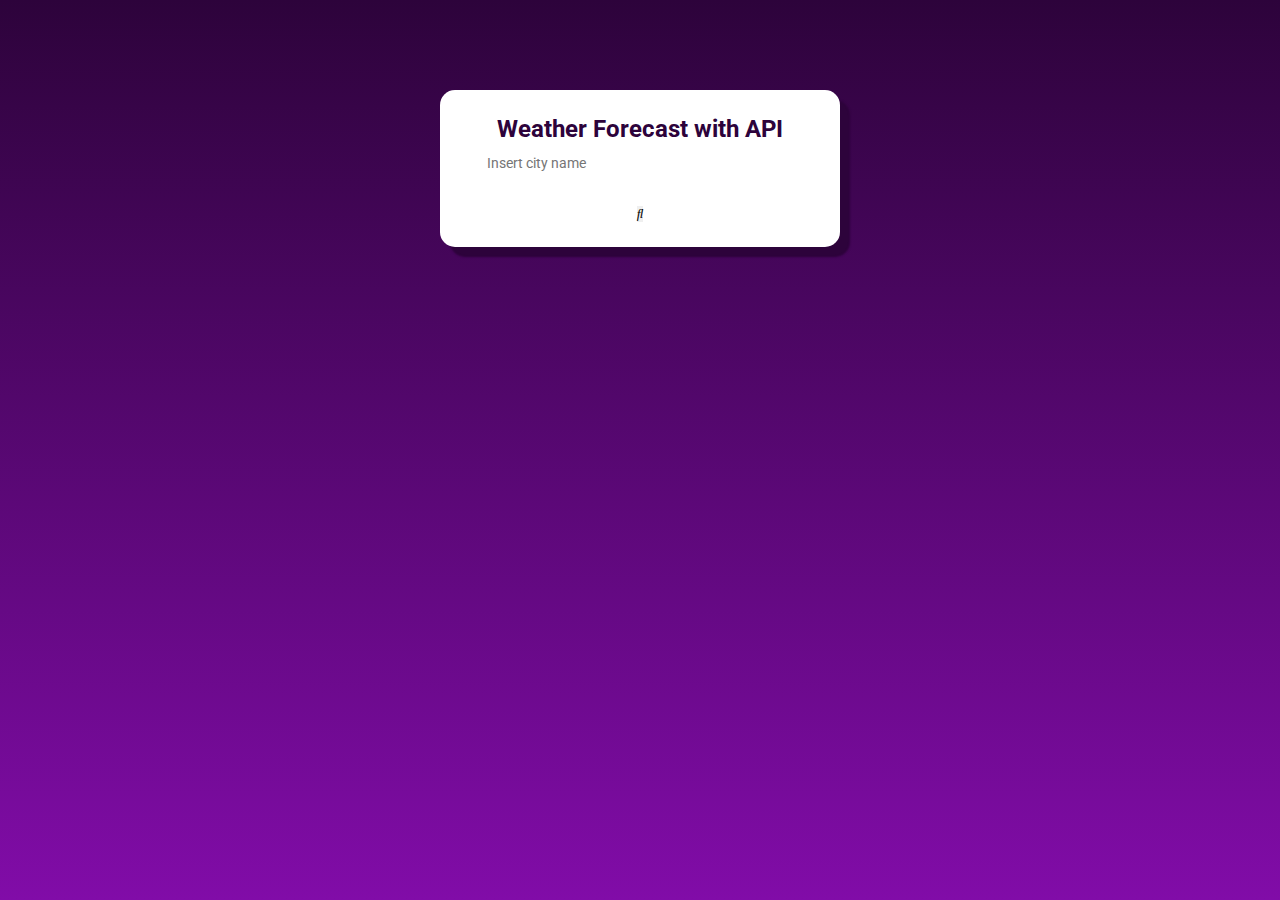
<file: open-weather/index.html>
<!DOCTYPE html>
<html lang="en">
<head>
    <meta charset="UTF-8">
    <meta http-equiv="X-UA-Compatible" content="IE=edge">
    <meta name="viewport" content="width=device-width, initial-scale=1.0">
    <title>Responsive Weather Forecast with API</title>

    <link rel="stylesheet" href="https://stackpath.bootstrapcdn.com/font-awesome/4.7.0/css/font-awesome.min.css">
    <link rel="preconnect" href="https://fonts.googleapis.com">
    <link rel="preconnect" href="https://fonts.gstatic.com" crossorigin>
    <link href="https://fonts.googleapis.com/css2?family=Roboto:ital,wght@0,100;0,300;0,400;0,500;0,700;0,900;1,100;1,300;1,400;1,500;1,700;1,900&display=swap" rel="stylesheet">
    <link rel="stylesheet" href="css/style.css">
    <script src="js/script.js" defer></script>

</head>
<body>
    <section>
        <div id="container">
            <div class="form">
                <h1 class="title">Weather Forecast with API</h1>
                <div class="form-input-container">
                    <input type="text" name="city-input" id="city-input" placeholder="Insert city name" class="input-form">
                    <button id="search" name="search"><i class="fa-search"></i></button>
                </div>
            </div>
        </div>
    </section>
    
</body>
</html>
</file>
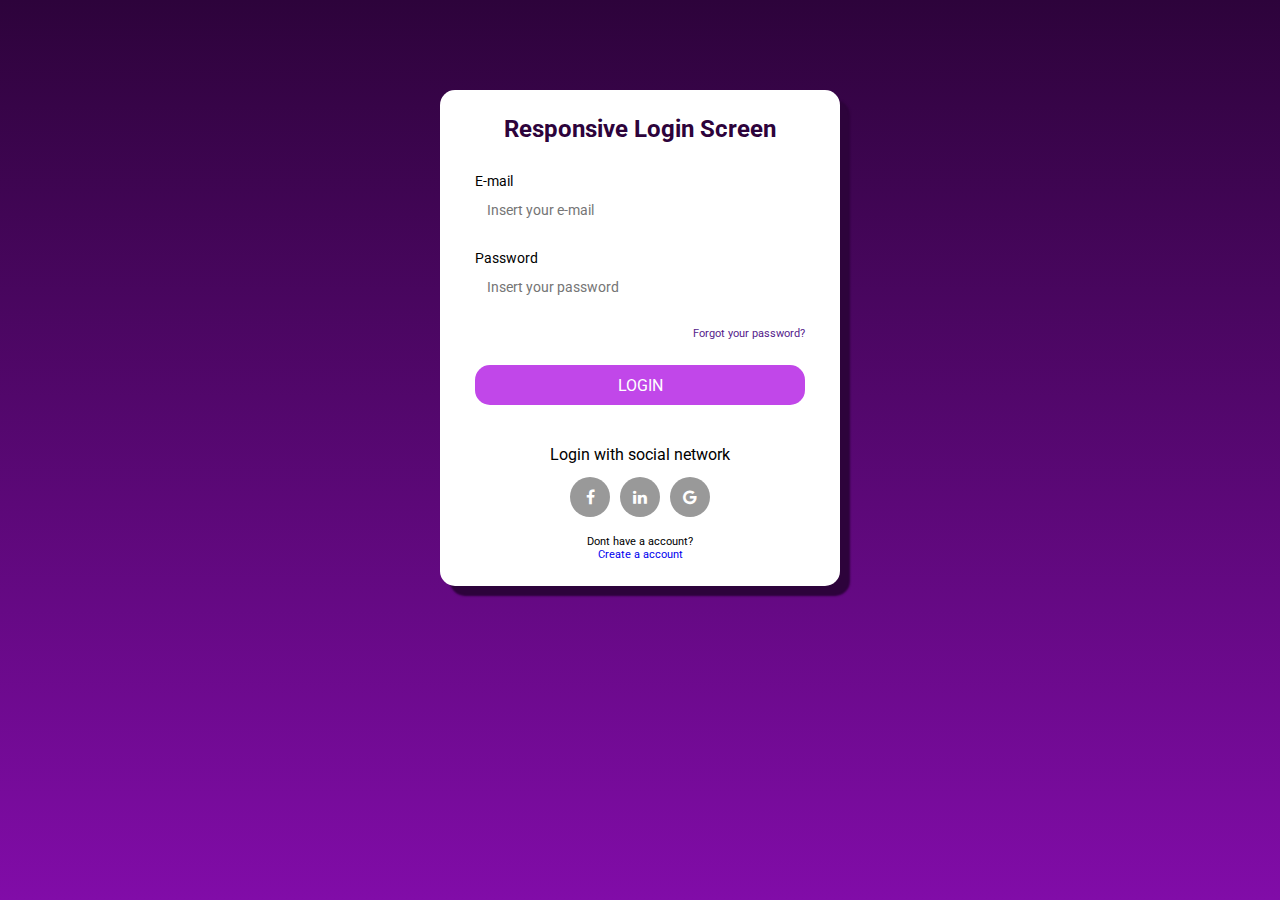
<file: tela-login/index.html>
<!DOCTYPE html>
<html lang="EN-US">
<head>
    <meta charset="UTF-8">
    <meta http-equiv="X-UA-Compatible" content="IE=edge">
    <meta name="viewport" content="width=device-width, initial-scale=1.0">
    <title>Responsive Login Screen | Felipe Pereira</title>

    <link rel="stylesheet" href="https://stackpath.bootstrapcdn.com/font-awesome/4.7.0/css/font-awesome.min.css">
    <link rel="preconnect" href="https://fonts.googleapis.com">
    <link rel="preconnect" href="https://fonts.gstatic.com" crossorigin>
    <link href="https://fonts.googleapis.com/css2?family=Roboto:ital,wght@0,100;0,300;0,400;0,500;0,700;0,900;1,100;1,300;1,400;1,500;1,700;1,900&display=swap" rel="stylesheet">
    <link rel="stylesheet" href="css/style.css">
    
</head>
<body>
    <section>
        <div id="box-login">
            <h1 class="title">Responsive Login Screen</h1>
            <form action="" id="form-login">
                <label for="email">E-mail</label>
                <input type="email" name="email" id="email" placeholder="Insert your e-mail" autocomplete="off" class="input-form">
                <label for="passworod">Password</label>
                <input type="password" name="password" id="password" placeholder="Insert your password" class="input-form">
                <a href="" id="forgot-pass">Forgot your password?</a>
                <input type="submit" value="Login" id="btn-submit">
            </form>
            <div class="social-container">
                <p>Login with social network</p>
                <i class="fa fa-facebook-f fb"></i>
                <i class="fa fa-linkedin in"></i>
                <i class="fa fa-google go"></i>
            </div>
            <div class="footer-box">
                <p>Dont have a account?</p>
                <p><a href="register.html">Create a account</a></p>
            </div>        
        </div>
    </section>
</body>
</html>
</file>
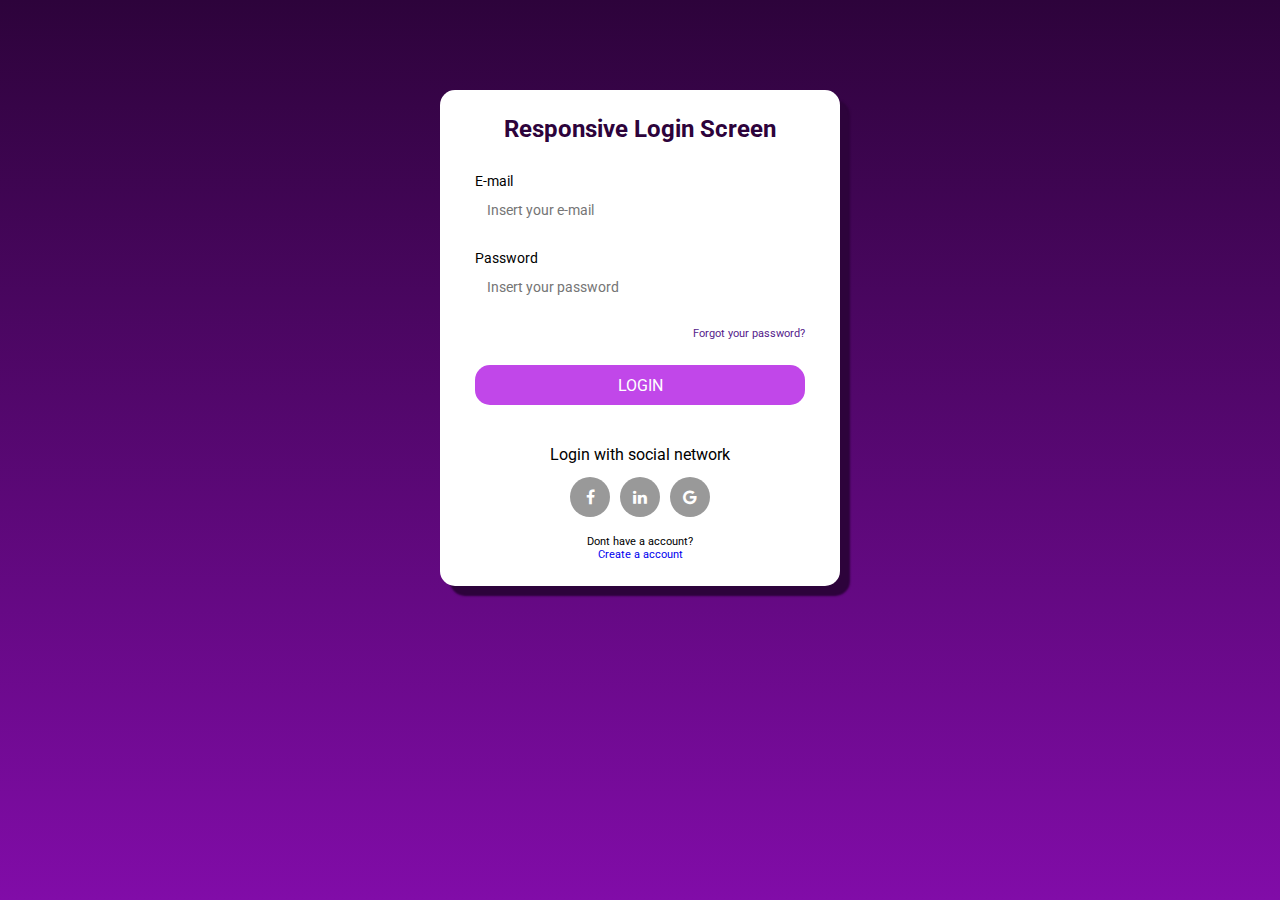
<file: tela-login/login.html>
<!DOCTYPE html>
<html lang="pt-br">
<head>
    <meta charset="UTF-8">
    <meta http-equiv="X-UA-Compatible" content="IE=edge">
    <meta name="viewport" content="width=device-width, initial-scale=1.0">

    <title>Responsive Login Screen | Felipe Pereira</title>
    <link rel="stylesheet" href="https://stackpath.bootstrapcdn.com/font-awesome/4.7.0/css/font-awesome.min.css">
    <link rel="preconnect" href="https://fonts.googleapis.com">
    <link rel="preconnect" href="https://fonts.gstatic.com" crossorigin>
    <link href="https://fonts.googleapis.com/css2?family=Roboto:ital,wght@0,100;0,300;0,400;0,500;0,700;0,900;1,100;1,300;1,400;1,500;1,700;1,900&display=swap" rel="stylesheet">
    <link rel="stylesheet" href="css/style.css">
</head>
<body>
    <section>
        <div id="box-login">
            <h1 class="title">Responsive Login Screen</h1>
            <form action="" id="form-login">
                <label for="email">E-mail</label>
                <input type="email" name="email" id="email" placeholder="Insert your e-mail" autocomplete="off" class="input-form">
                <label for="passworod">Password</label>
                <input type="password" name="password" id="password" placeholder="Insert your password" class="input-form">
                <a href="" id="forgot-pass">Forgot your password?</a>
                <input type="submit" value="Login" id="btn-submit">
            </form>
            <div class="social-container">
                <p>Login with social network</p>
                <i class="fa fa-facebook-f fb"></i>
                <i class="fa fa-linkedin in"></i>
                <i class="fa fa-google go"></i>
            </div>
            <div class="footer-box">
                <p>Dont have a account?</p>
                <p><a href="register.html">Create a account</a></p>
            </div>        
        </div>
    </section>
</body>
</html>
</file>
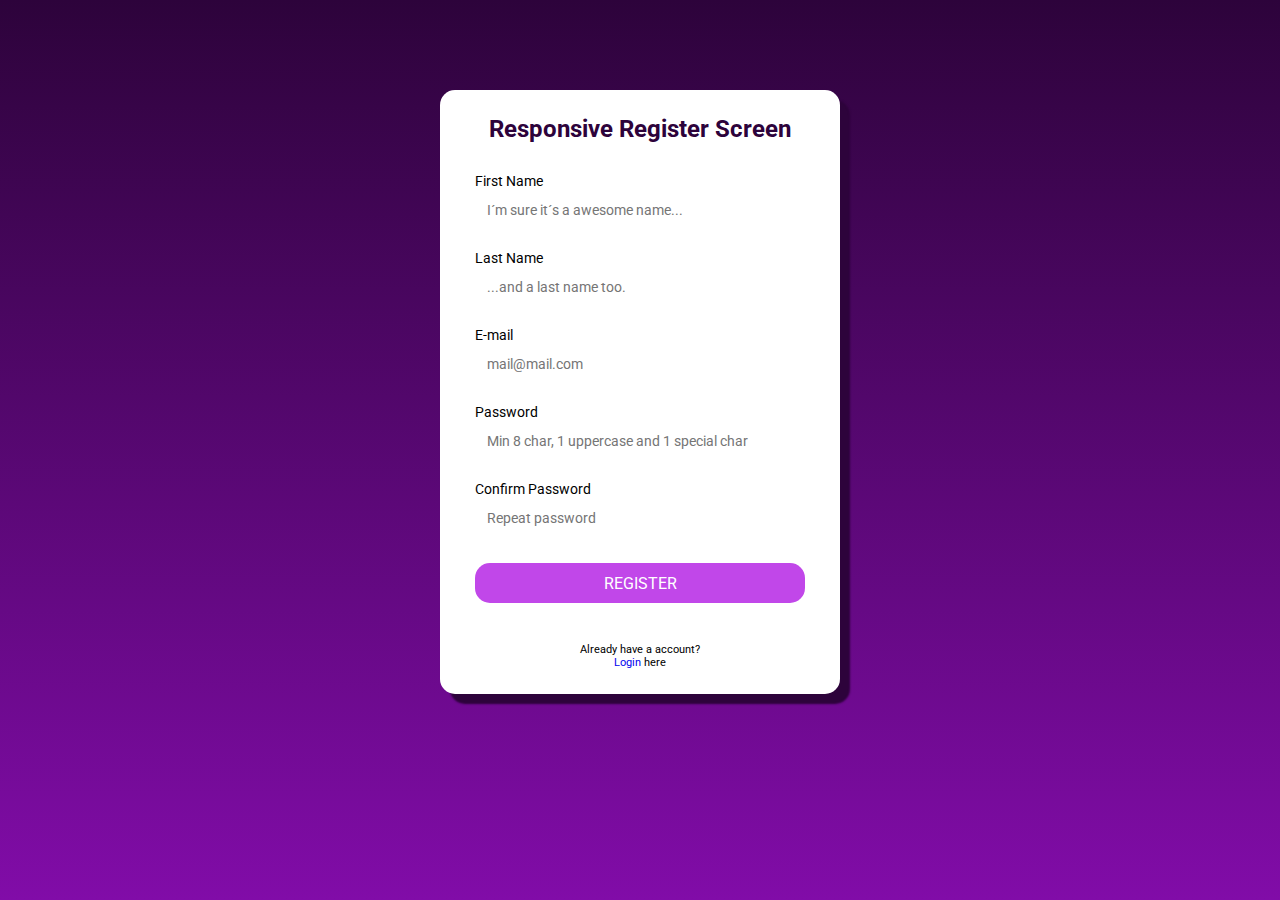
<file: tela-login/register.html>
<!DOCTYPE html>
<html lang="pt-br">
<head>
    <meta charset="UTF-8">
    <meta http-equiv="X-UA-Compatible" content="IE=edge">
    <meta name="viewport" content="width=device-width, initial-scale=1.0">

    <title>Responsive Register Screen | Felipe Pereira</title>
    <link rel="stylesheet" href="https://stackpath.bootstrapcdn.com/font-awesome/4.7.0/css/font-awesome.min.css">
    <link rel="preconnect" href="https://fonts.googleapis.com">
    <link rel="preconnect" href="https://fonts.gstatic.com" crossorigin>
    <link href="https://fonts.googleapis.com/css2?family=Roboto:ital,wght@0,100;0,300;0,400;0,500;0,700;0,900;1,100;1,300;1,400;1,500;1,700;1,900&display=swap" rel="stylesheet">
    <link rel="stylesheet" href="css/style.css">
</head>
<body>
    <section>
        <div id="box-login">
            <h1 class="title">Responsive Register Screen</h1>
            <form action="" id="reg-form">
                <div class="divToValidate">
                    <label for="firstName">First Name</label>
                    <input type="text" name="firstName" id="firstName" placeholder="I´m sure it´s a awesome name..." class="input-form" autocomplete="off" data-min-length="3" data-required>
                </div>
                <div class="divToValidate">
                    <label for="lastName">Last Name</label>
                    <input type="text" name="lastName" id="lastName" placeholder="...and a last name too." class="input-form" autocomplete="off" data-min-length="2" data-required>
                </div>
                <div class="divToValidate">
                    <label for="email">E-mail</label>
                    <input type="email" name="email" id="email" placeholder="mail@mail.com" autocomplete="off" class="input-form" autocomplete="off" data-valid-mail data-required>
                </div>  
                <div class="divToValidate">
                    <label for="password">Password</label>
                    <input type="password" name="password" id="password" placeholder="Min 8 char, 1 uppercase and 1 special char" class="input-form" data-min-length="8" data-password-validate data-required>
                </div>
                <div class="divToValidate">
                    <label for="password">Confirm Password</label>
                    <input type="password" name="confirm-password" id="confirm-password" placeholder="Repeat password" class="input-form" data-min-length="8" data-required data-equal-password="password">
                </div>
                <!-- SUBMIT -->
                <input type="submit" value="Register" id="btn-submit">
            </form>
            <div class="footer-box">
                <p>Already have a account?</p>
                <p><a href="index.html">Login</a> here</p>
            </div>    
        </div>
        <p class="error-validation template"></p>
    </section>
    <script src="js/script.js"></script>
</body>
</html>
</file>
<file: open-weather/css/style.css>
/* GENERAL */

* {
    padding: 0px;
    margin: 0px;
    box-sizing: border-box;
    font-family: 'Roboto', sans-serif;
    border: none;
}

body {
    background-color: #810CA8;
    background: -webkit-gradient(linear, left top, left bottom, from(#2D033B), to(#810CA8)) fixed;;
}

textarea:focus, input:focus {
    outline: none;
}

a, label {
    font-size: .9rem;
    text-decoration: none;
}

a:hover {
    color: #301E67;
}

h1 {
    color: #2D033B;
    font-size: 1.5rem;
}

/* BOX LOGIN */

#container {
    background-color: #FFF;
    width: 400px;
    margin-left: auto;
    margin-right: auto;
    padding: 25px 35px;
    margin-top: 10vh;
    text-align: center;
    border-radius: 15px;
    box-shadow: 10px 10px 2px #2D033B;
}

/* FORM */

form {
    margin-top: 30px;
    margin-bottom: 40px;
}

label, input {
    display: block;
    width: 100%;
    text-align: left;
}

.input-form {
    height: 40px;
    padding: 5px 10px;
    margin: 0px 0px 20px 0px;
    border-radius: 5px;
    color: #301E67;
    font-size: .9rem;
    border: 2px solid #fff;
    -webkit-transition: border 200ms ease-out;
    -moz-transition: border 200ms ease-out;
    -o-transition: border 200ms ease-out;
    transition: border 200ms ease-out;
}

.input-form:focus {
    border: 2px solid #810CA8;
}

#forgot-pass {
    display: block;
    text-align: right;
}

#btn-submit {
    border-radius: 15px;
    border: none;
    height: 40px;
    text-align: center;
    text-transform: uppercase;
    font-size: 1rem;
    background-color: #C147E9;
    color: #FFF;
    margin: 25px 0px;
    cursor: pointer;
}

#btn-submit:hover {
    background-color: #810CA8;
    transition: 500ms;
}

/* MEDIA QUERY */
@media (min-width: 360px) and (max-width: 768px) and (orientation: portrait) {

}
</file>
<file: tela-login/css/style.css>
/* GENERAL */

* {
    padding: 0px;
    margin: 0px;
    box-sizing: border-box;
    font-family: 'Roboto', sans-serif;
    border: none;
}

body {
    background-color: #810CA8;
    background: -webkit-gradient(linear, left top, left bottom, from(#2D033B), to(#810CA8)) fixed;;
}

textarea:focus, input:focus {
    outline: none;
}

a, label {
    font-size: .9rem;
    text-decoration: none;
}

a:hover {
    color: #301E67;
}

h1 {
    color: #2D033B;
    font-size: 1.5rem;
}

/* BOX LOGIN */

#box-login {
    background-color: #FFF;
    width: 400px;
    margin-left: auto;
    margin-right: auto;
    padding: 25px 35px;
    margin-top: 10vh;
    text-align: center;
    border-radius: 15px;
    box-shadow: 10px 10px 2px #2D033B;
}

/* FORM */

form {
    margin-top: 30px;
    margin-bottom: 40px;
}

label, input {
    display: block;
    width: 100%;
    text-align: left;
}

.input-form {
    height: 40px;
    padding: 5px 10px;
    margin: 0px 0px 20px 0px;
    border-radius: 5px;
    color: #301E67;
    font-size: .9rem;
    border: 2px solid #fff;
    -webkit-transition: border 200ms ease-out;
    -moz-transition: border 200ms ease-out;
    -o-transition: border 200ms ease-out;
    transition: border 200ms ease-out;
}

.input-form:focus {
    border: 2px solid #810CA8;
}

#forgot-pass {
    display: block;
    text-align: right;
}

#btn-submit {
    border-radius: 15px;
    border: none;
    height: 40px;
    text-align: center;
    text-transform: uppercase;
    font-size: 1rem;
    background-color: #C147E9;
    color: #FFF;
    margin: 25px 0px;
    cursor: pointer;
}

#btn-submit:hover {
    background-color: #810CA8;
    transition: 500ms;
}

a, label.agreement {
    font-size: .7rem;
    display: inline;
}

/* VALIDATIONS */
.error-validation {
    color: #f00;
    position: absolute;
    margin-top: -15px;
    font-size: .6rem;
}

.template {
    display: none;
}

/* SOCIALS */

.social-container{
    margin-bottom: 10px;
}

div.social-container p{
    margin-bottom: 10px;
}

.social-container i {
    height: 40px;
    width: 40px;
    color: #FFF;
    border-radius: 50%;
    line-height: 40px;
    cursor: pointer;
    margin: 3px;
    background-color: #999;
}

.fb:hover {
    background-color: #4267B2;
}

.in:hover {
    background-color: #0077B5;
}

.go:hover {
    background-color: #4C8BF5;
}

.footer-box {
    margin: 15px 0px 0px 0px;
    font-size: .7rem;
}

/* MEDIA QUERY */
@media (min-width: 360px) and (max-width: 768px) and (orientation: portrait) {

    /* GENERAL */

    * {
        padding: 0px;
        margin: 0px;
        box-sizing: border-box;
        font-family: 'Roboto', sans-serif;
        border: none;
    }

    body {
        background-color: #810CA8;
        background: -webkit-gradient(linear, left top, left bottom, from(#2D033B), to(#810CA8)) fixed;;
    }

    textarea:focus, input:focus {
        outline: none;
    }

    a, label, input {
        font-size: .9rem;
        text-decoration: none;
    }

    a:hover {
        color: #301E67;
    }

    h1 {
        color: #2D033B;
        font-size: 1.5rem;
    }

    /* BOX LOGIN */

    #box-login {
        background-color: #FFF;
        width: 280px;
        margin-left: auto;
        margin-right: auto;
        padding: 25px 35px;
        margin-top: 10vh;
        text-align: center;
        border-radius: 15px;
    }

    /* FORM */

    form {
        margin-top: 30px;
        margin-bottom: 40px;
    }

    label, input {
        display: block;
        width: 100%;
        text-align: left;
    }

    .input-form {
        height: 40px;
        padding: 5px 10px;
        margin: 0px 0px 20px 0px;
        border-radius: 5px;
        color: #301E67;
        font-size: 1rem;
        border: 2px solid #fff;
        -webkit-transition: border 200ms ease-out;
        -moz-transition: border 200ms ease-out;
        -o-transition: border 200ms ease-out;
        transition: border 200ms ease-out;
    }
    
    .input-form:focus {
        border: 2px solid #810CA8;
    }
    
    .input-form:hover {
        border: 2px solid #333;

    }

    #forgot-pass {
        display: block;
        text-align: right;
    }

    #btn-submit {
        border-radius: 15px;
        border: none;
        height: 40px;
        text-align: center;
        text-transform: uppercase;
        font-size: 1rem;
        background-color: #C147E9;
        color: #FFF;
        margin: 35px 0px;
        cursor: pointer;
    }

    #btn-submit:hover {
        background-color: #810CA8;
        transition: 500ms;
    }

    /* SOCIALS */

    .social-container{
        margin-bottom: 10px;
    }

    .social-container p{
        margin-bottom: 10px;
    }

    .social-container i {
        height: 40px;
        width: 40px;
        color: #FFF;
        border-radius: 50%;
        line-height: 40px;
        cursor: pointer;
        margin: 3px;
        background-color: #999;
    }

    .fb:hover {
        background-color: #4267B2;
    }

    .in:hover {
        background-color: #0077B5;
    }

    .go:hover {
        background-color: #4C8BF5;
    }
}
</file>
